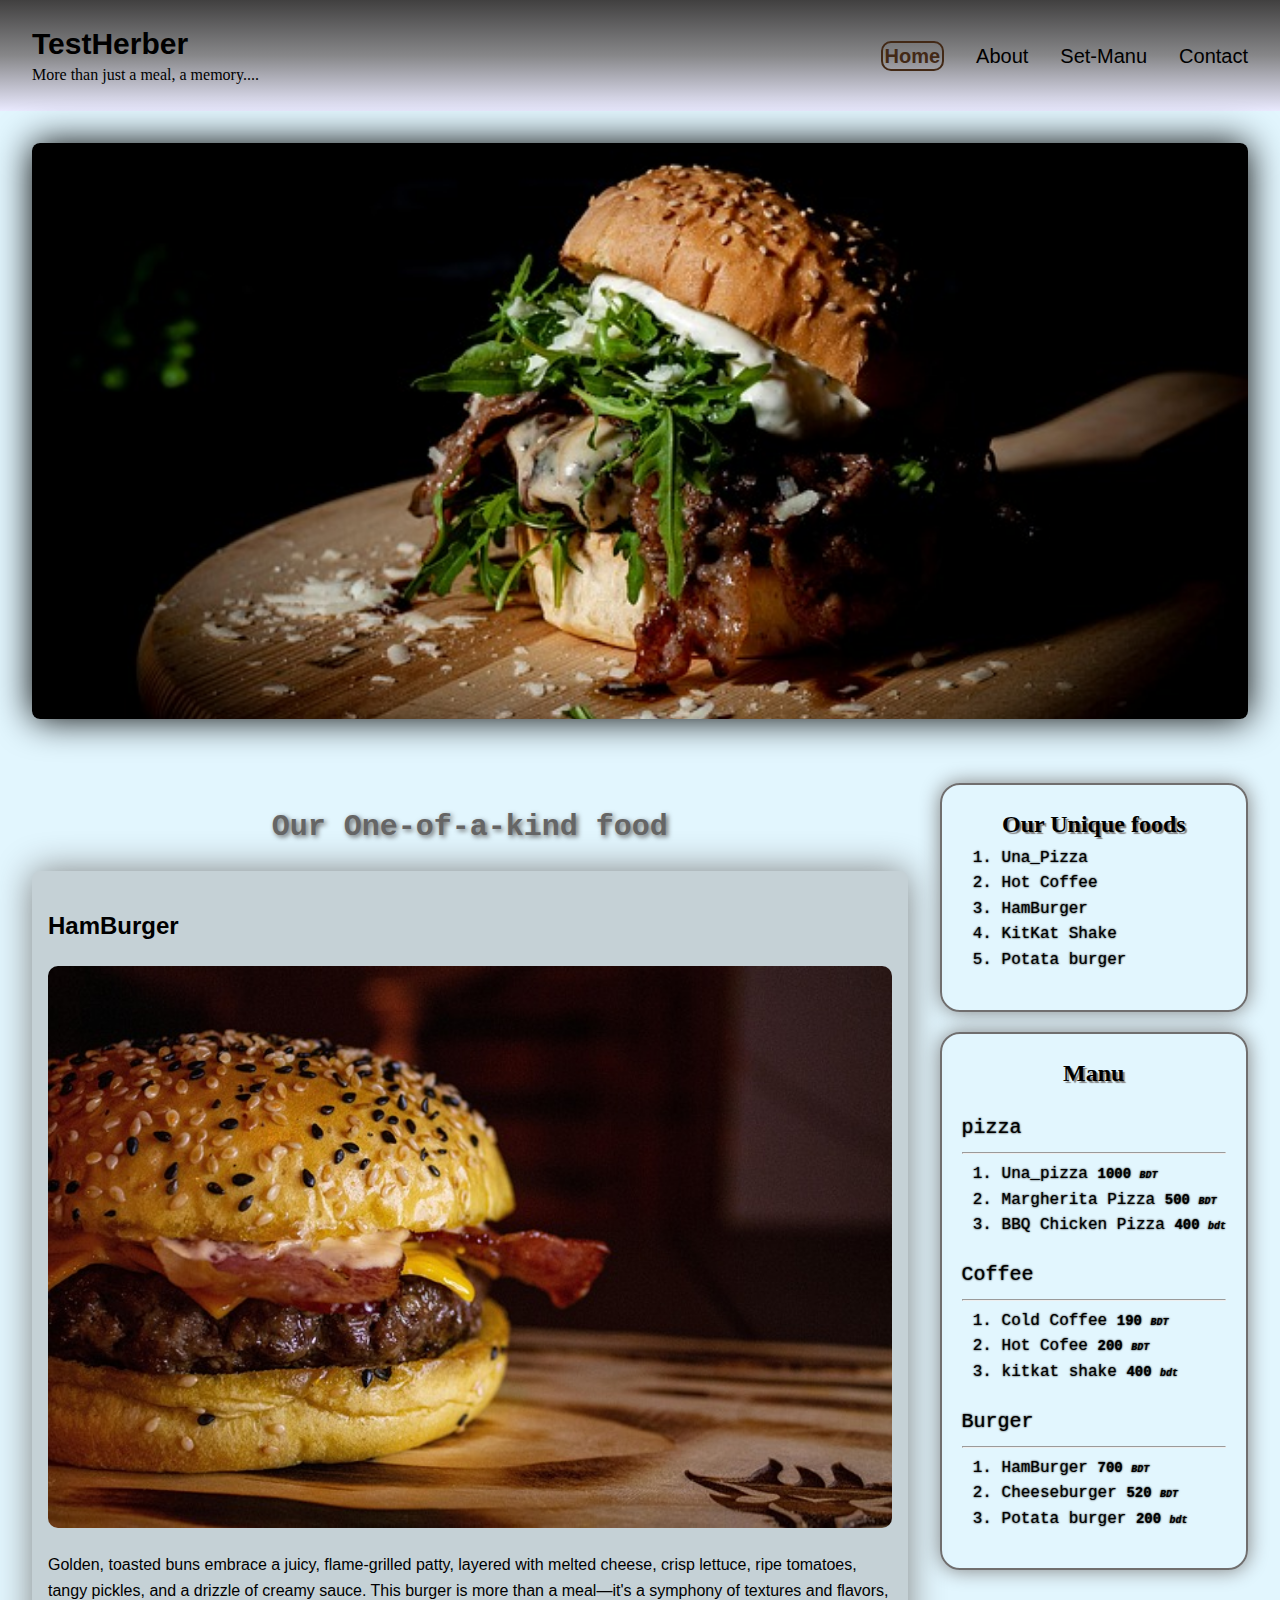
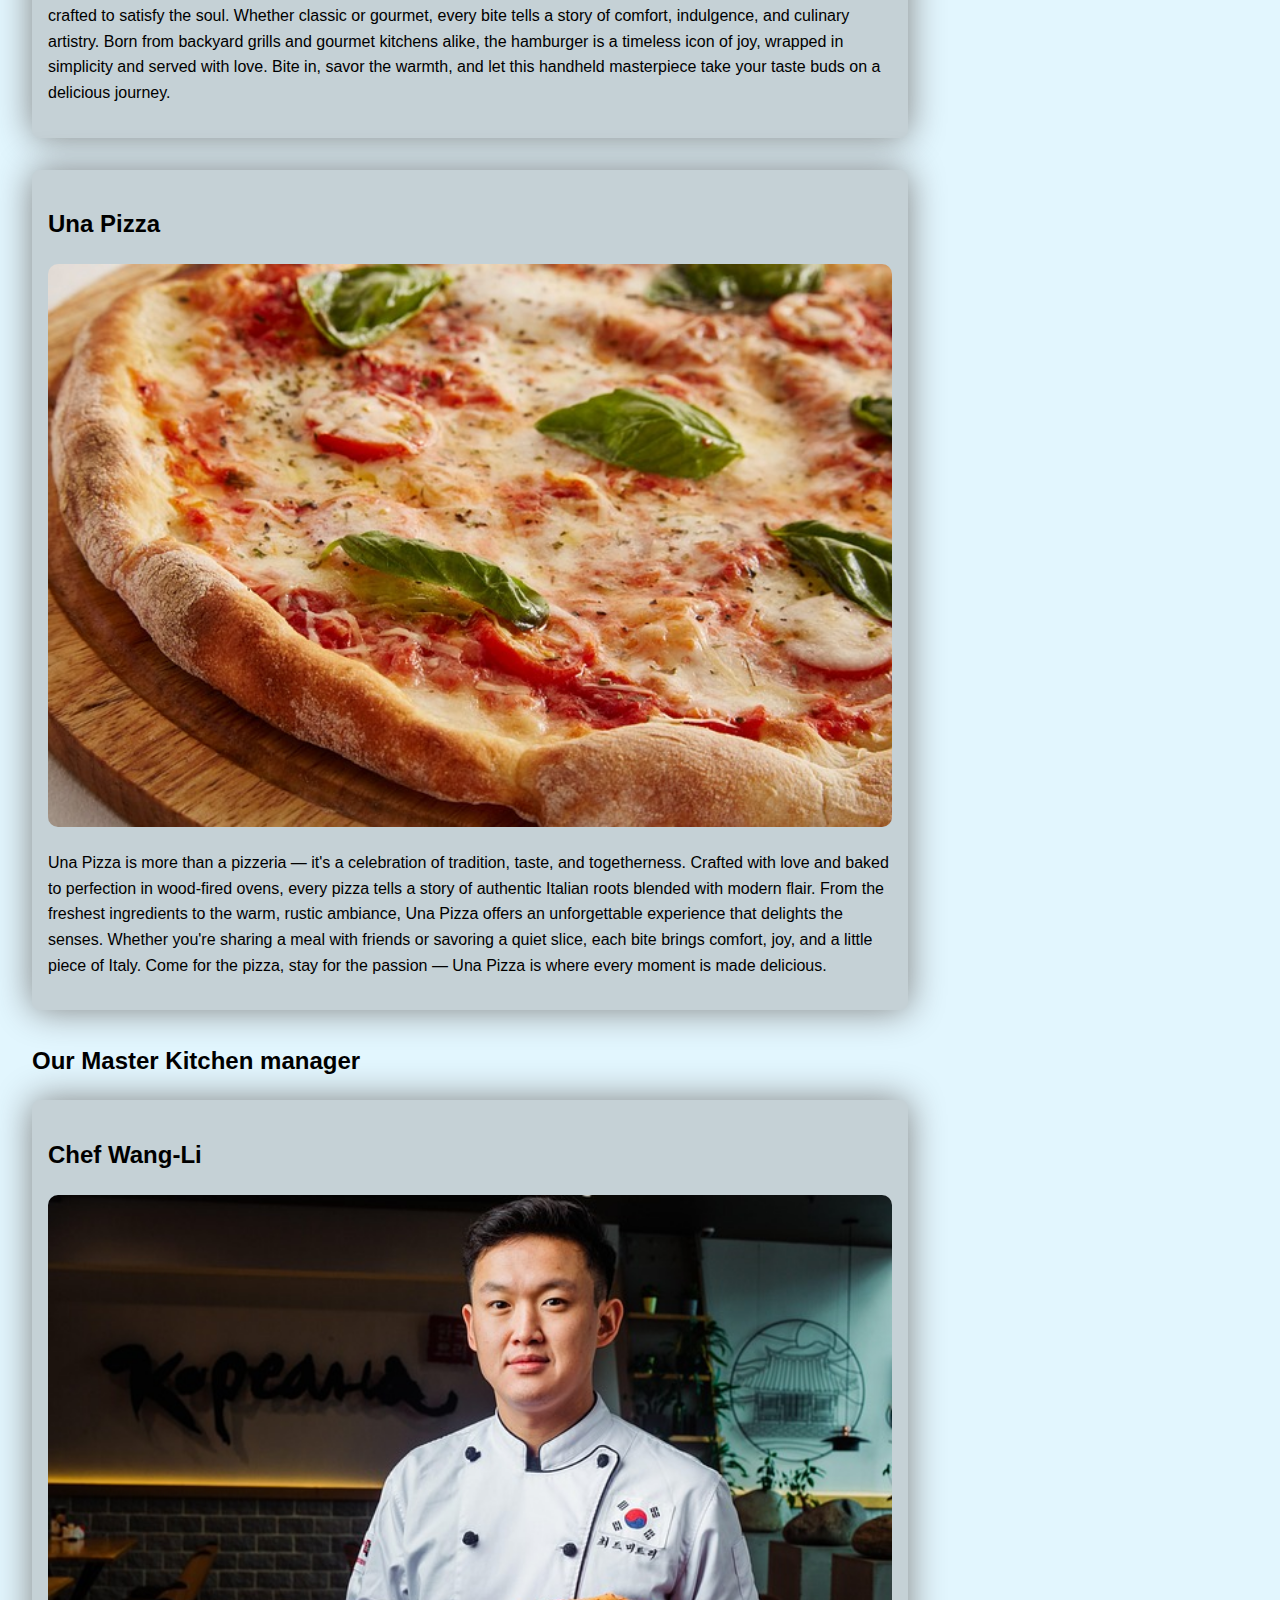
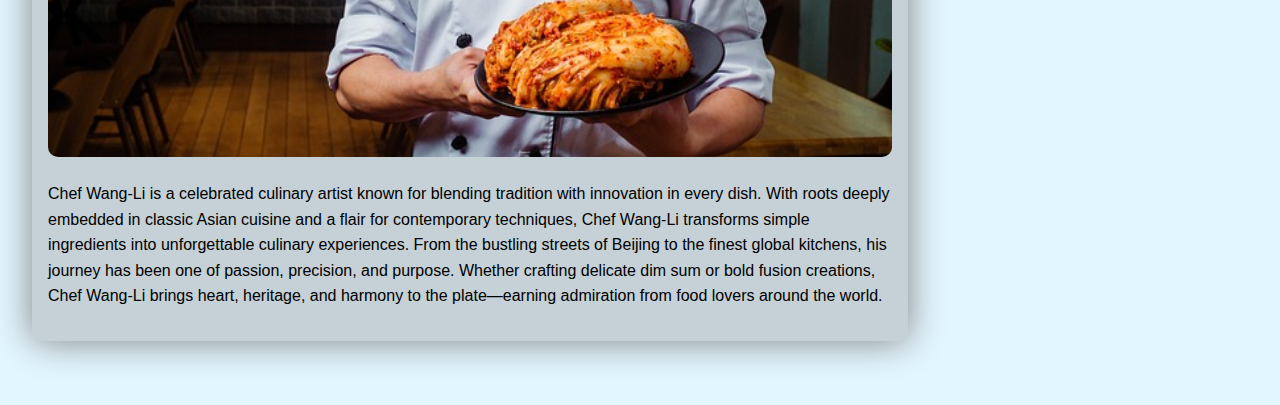
<file: index.html>
<!DOCTYPE html>
<html>

<head>
    <title>TestHerber</title>
    <link rel="stylesheet" href="style.css">
    <link rel="icon" href="res.png" type="image/x-icon">
</head>

<body>
    <header>
        <section class="navbar">
            <div class="logo">
                <h1>TestHerber</h1>
                <p>More than just a meal, a memory....</p>
            </div>
            <nav>
                <ul>
                    <li><a href="index.html" class="active">Home</a></li>
                    <li><a href="#">About</a></li>
                    <li><a href="setmanus.html">Set-Manu</a></li>
                    <li><a href="contactPage.html">Contact</a></li>
                </ul>
            </nav>
        </section>
    </header>
    <section class="container">
        <div class="slider-wellpeaper">
            <div class="slider">
                <img id="slider-1" src="Picture_1.jpg" alt="pic-1">
                <img id="slider-2" src="Picture_2.jpg" alt="pic-2">
                <img id="slider-3" src="Picture_3.jpg" alt="pic-3">
            </div>
            <div class="slider-nav">
                <a href="#slider1"></a>
                <a href="#slider2"></a>
                <a href="#slider3"></a>
            </div>
        </div>

    </section>
    <main class="container-1">
        <section class="Contact">
            <h1 class="header">Our One-of-a-kind food</h1>
            <article>
                <h2>HamBurger</h2>
                <img src="artical-pic1.jpg" alt="HamBurger">
                <p>Golden, toasted buns embrace a juicy, flame-grilled patty, layered with melted cheese, crisp lettuce,
                    ripe tomatoes,
                    tangy pickles, and a drizzle of creamy sauce. This burger is more than a meal—it's a symphony of
                    textures and flavors,
                    crafted to satisfy the soul. Whether classic or gourmet, every bite tells a story of comfort,
                    indulgence, and culinary
                    artistry. Born from backyard grills and gourmet kitchens alike, the hamburger is a timeless icon of
                    joy, wrapped in
                    simplicity and served with love. Bite in, savor the warmth, and let this handheld masterpiece take
                    your taste buds on a
                    delicious journey.</p>
            </article>
            <article>
                <h2>Una Pizza</h2>
                <img src="artical_pic2.jpg" alt="una_pizza">
                <p>Una Pizza is more than a pizzeria — it's a celebration of tradition, taste, and togetherness. Crafted
                    with love and
                    baked to perfection in wood-fired ovens, every pizza tells a story of authentic Italian roots
                    blended with modern flair.
                    From the freshest ingredients to the warm, rustic ambiance, Una Pizza offers an unforgettable
                    experience that delights
                    the senses. Whether you're sharing a meal with friends or savoring a quiet slice, each bite brings
                    comfort, joy, and a
                    little piece of Italy. Come for the pizza, stay for the passion — Una Pizza is where every moment is
                    made delicious.</p>
            </article>
            <h2>Our Master Kitchen manager</h2>
            <article>
                <h2>Chef Wang-Li</h2>
                <img src="headchef.jpg" alt="chef">
                <p>Chef Wang-Li is a celebrated culinary artist known for blending tradition with innovation in every
                    dish. With roots
                    deeply embedded in classic Asian cuisine and a flair for contemporary techniques, Chef Wang-Li
                    transforms simple
                    ingredients into unforgettable culinary experiences. From the bustling streets of Beijing to the
                    finest global kitchens,
                    his journey has been one of passion, precision, and purpose. Whether crafting delicate dim sum or
                    bold fusion creations,
                    Chef Wang-Li brings heart, heritage, and harmony to the plate—earning admiration from food lovers
                    around the world.</p>
            </article>
        </section>
        <aside>
            <section class="side-bar">
                <h2>Our Unique foods</h2>
                <ul>
                    <li> Una_Pizza</li>
                    <li>Hot Coffee</li>
                    <li> HamBurger</li>
                    <li> KitKat Shake</li>
                    <li> Potata burger</li>
                </ul>
            </section>
            <section class="side-bar">
                <h2>Manu</h2>
                <p class="side-bar_p">pizza</p>
                <hr>
                <ul>
                    <li>Una_pizza <b>1000 <i>BDT</i></b></li>
                    <li>Margherita Pizza <b>500 <i>BDT</i></b></li>
                    <li>BBQ Chicken Pizza <b>400 <i>bdt</i></b></li>
                </ul>
                <p class="side-bar_p">Coffee</p>
                <hr>
                <ul>
                    <li>Cold Coffee <b>190 <i>BDT</i></b></li>
                    <li>Hot Cofee <b>200 <i>BDT</i></b></li>
                    <li>kitkat shake <b>400 <i>bdt</i></b></li>
                </ul>
                <p class="side-bar_p">Burger</p>
                <hr>
                <ul>
                    <li>HamBurger <b>700 <i>BDT</i></b></li>
                    <li>Cheeseburger <b>520 <i>BDT</i></b></li>
                    <li>Potata burger <b>200 <i>bdt</i></b></li>
                </ul>

            </section>
        </aside>
    </main>
</body>

</html>

<!-- mountain of test -->
<!-- Smells that tickile on your nose -->
<!-- More than just a meal, a memory. -->
</file>
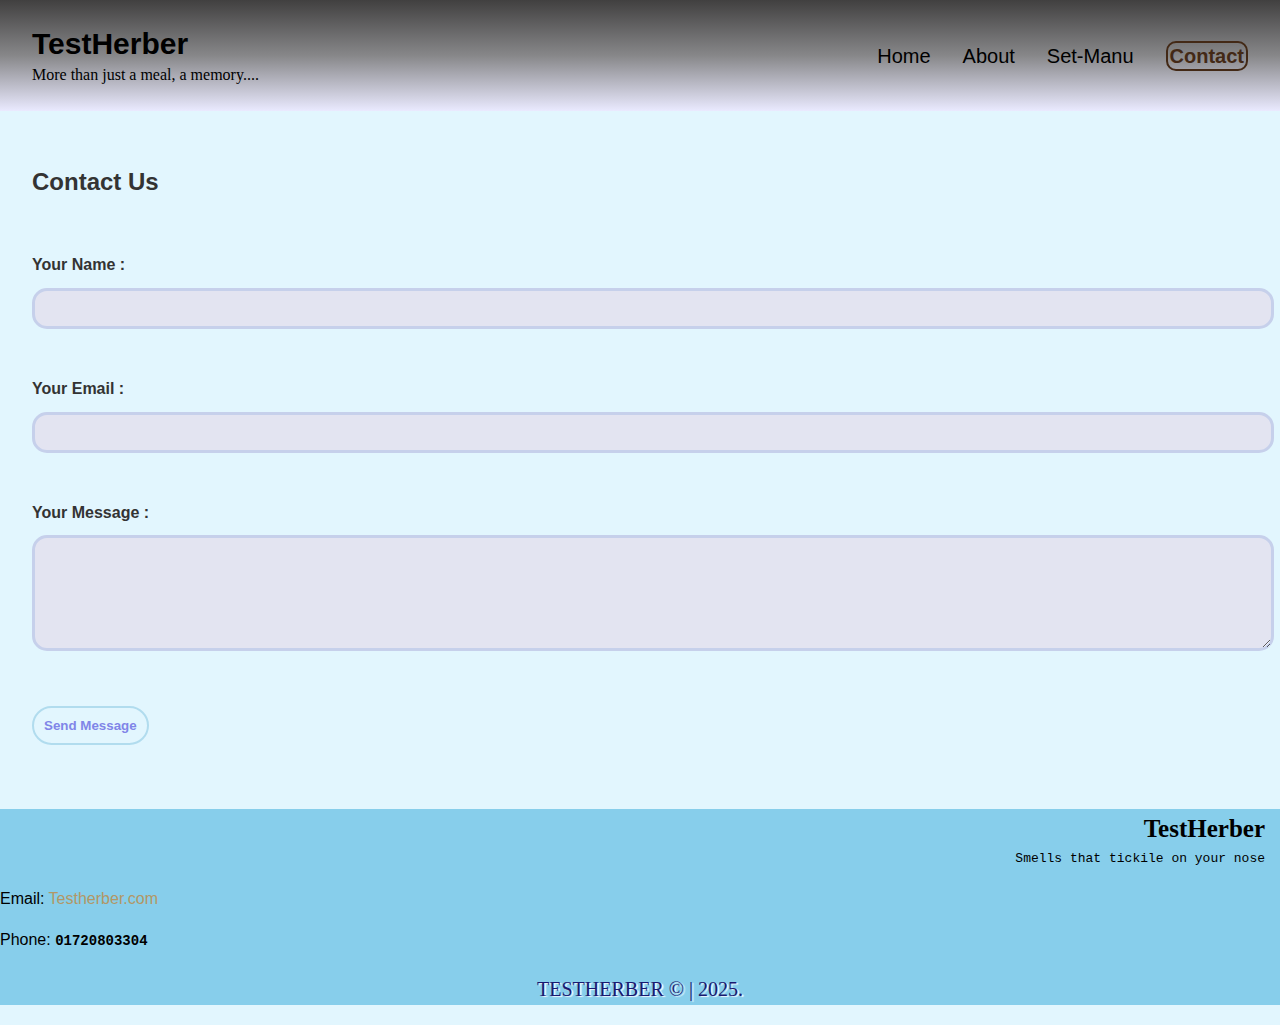
<file: contactPage.html>
<!DOCTYPE html>
<html>

<head>
    <title>TestHerber</title>
    <link rel="stylesheet" href="style.css">
    <link rel="icon" href="res.png" type="image/x-icon">
</head>

<body>
    <header>
        <section class="navbar">
            <div class="logo">
                <h1>TestHerber</h1>
                <p>More than just a meal, a memory....</p>
            </div>
            <nav>
                <ul>
                    <li><a href="index.html">Home</a></li>
                    <li><a href="#">About</a></li>
                    <li><a href="setmanus.html">Set-Manu</a></li>
                    <li><a href="contactPage.html" class="active">Contact</a></li>
                </ul>
            </nav>
        </section>
    </header>
    <main class="container">
        <form>
            <h2>Contact Us</h2>
            <p>
                <label>Your Name :</label>
                <input type="text">
            </p>
            <p>
                <label>Your Email :</label>
                <input type="email">
            </p>
            <p>
                <label>Your Message :</label>
                <textarea rows="6"></textarea>
            </p>
            <p>
                <button type="submit">Send Message</button>
            </p>
        </form>
    </main>

    <footer>
        <p>
        <h3 class="footer-header">TestHerber</h3>
        <p class="caption">Smells that tickile on your nose</p>
        </p>
        <p>
            Email: <a href="mailto:contract@testherber.com" class="mail">Testherber.com</a>
        </p>
        <p>
            Phone: <b class="bold">01720803304</b>
        </p>
        <p class="footer_copy">TESTHERBER &copy; | 2025.</p>
    </footer>
</body>

</html>
</file>
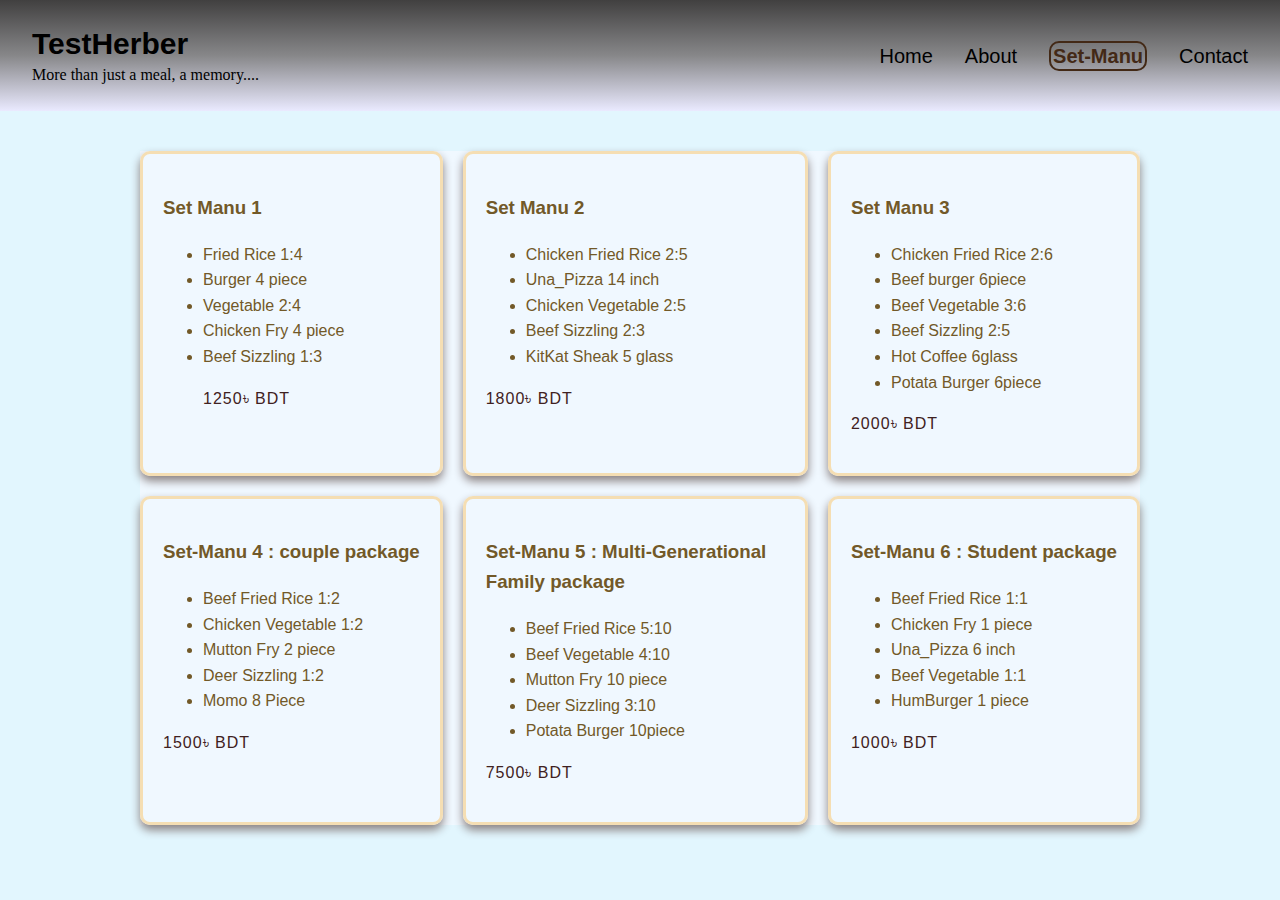
<file: setmanus.html>
<html>

<head>
    <title>TestHerber</title>
    <link rel="stylesheet" href="style.css">
    <link rel="icon" href="res.png" type="image/x-icon">
</head>

<body class="contactPage-body">
    <header>
        <section class="navbar">
            <div class="logo">
                <h1>TestHerber</h1>
                <p>More than just a meal, a memory....</p>
            </div>
            <nav>
                <ul>
                    <li><a href="index.html">Home</a></li>
                    <li><a href="#">About</a></li>
                    <li><a href="setmanus.html" class="active">Set-Manu</a></li>
                    <li><a href="contactPage.html">Contact</a></li>
                </ul>
            </nav>
        </section>
    </header>
    <main class="container-set_manu">
        <div class="grid">
            <section class="manu-card">
                <p>
                <h3>Set Manu 1</h3>
                <ul>
                    <li>Fried Rice 1:4</li>
                    <li>Burger 4 piece</li>
                    <li>Vegetable 2:4</li>
                    <li>Chicken Fry 4 piece</li>
                    <li>Beef Sizzling 1:3</li>
                    <p>1250৳ BDT</p>
                </ul>
                </p>

            </section>
            <section class="manu-card">
                <p>
                <h3>Set Manu 2</h3>
                <ul>
                    <li>Chicken Fried Rice 2:5</li>
                    <li>Una_Pizza 14 inch</li>
                    <li>Chicken Vegetable 2:5</li>
                    <li>Beef Sizzling 2:3</li>
                    <li>KitKat Sheak 5 glass</li>
                </ul>
                <p>1800৳ BDT</p>
                </p>

            </section>
            <section class="manu-card">
                <p>
                <h3>Set Manu 3</h3>
                <ul>
                    <li>Chicken Fried Rice 2:6</li>
                    <li>Beef burger 6piece</li>
                    <li>Beef Vegetable 3:6</li>
                    <li>Beef Sizzling 2:5</li>
                    <li>Hot Coffee 6glass</li>
                    <li>Potata Burger 6piece</li>
                </ul>
                <p>2000৳ BDT</p>
                </p>

            </section>
            <section class="manu-card">
                <p>
                <h3>Set-Manu 4 : couple package</h3>
                <ul>
                    <li>Beef Fried Rice 1:2</li>
                    <li>Chicken Vegetable 1:2</li>
                    <li>Mutton Fry 2 piece</li>
                    <li>Deer Sizzling 1:2</li>
                    <li>Momo 8 Piece</li>
                </ul>
                <p>1500৳ BDT</p>
                </p>

            </section>
            <section class="manu-card">
                <p>
                <h3>Set-Manu 5 : Multi-Generational Family package</h3>
                <ul>
                    <li>Beef Fried Rice 5:10</li>
                    <li>Beef Vegetable 4:10</li>
                    <li>Mutton Fry 10 piece</li>
                    <li>Deer Sizzling 3:10</li>
                    <li>Potata Burger 10piece</li>
                </ul>
                <p>7500৳ BDT</p>
                </p>

            </section>
            <section class="manu-card">
                <p>
                <h3>Set-Manu 6 : Student package</h3>
                <ul>
                    <li>Beef Fried Rice 1:1</li>
                    <li>Chicken Fry 1 piece</li>
                    <li>Una_Pizza 6 inch</li>
                    <li>Beef Vegetable 1:1</li>
                    <li>HumBurger 1 piece</li>
                </ul>
                <p>1000৳ BDT</p>
                </p>

            </section>
        </div>

    </main>
</body>

</html>
</file>
<file: style.css>
body {
    font-family: 'Gill Sans', 'Gill Sans MT', Calibri, 'Trebuchet MS', sans-serif;
    margin: 0;
    line-height: 1.6;
    background-color: rgb(226, 246, 254);
}

.navbar {
    display: flex;
    justify-content: space-between;
    align-items: center;
    background: linear-gradient(rgb(65, 64, 64), rgb(135, 135, 137), rgb(234, 234, 255));
    color: black;
    padding: 1rem 2rem;
}

.logo {
    margin: 0;
    line-height: 0.5;
}

.logo h1 {
    font-family: Verdana, Geneva, Tahoma, sans-serif;
    font-size: 30px;
}

.logo p {
    font-family: cursive;
    font-size: 1rem;
}

nav ul {
    list-style-type: none;
    display: flex;
    gap: 2rem;
}

nav li a {
    color: black;
    text-decoration: none;
    cursor: default;
    font-size: 20px;
}

nav li a:hover {
    font-weight: bold;
    cursor: pointer;
    color: rgb(73, 36, 36);
}

.container {
    padding: 2rem;
}

.slider-wellpeaper {
    position: relative;
    max-width: 100rem;
    margin: 0 auto;
}

.slider {
    display: flex;
    aspect-ratio: 19/9;
    overflow-x: auto;
    scroll-snap-type: x mandatory;
    scroll-behavior: smooth;
    box-shadow: 0px 0px 36px black;
    border-radius: 0.5rem;
}

.slider img {
    flex: 1 0 100%;
    scroll-snap-align: start;
    object-fit: cover;
}

.slider-nav {
    display: flex;
    column-gap: 1rem;
    position: absolute;
    bottom: 1.25rem;
    left: 50%;
    transform: translate(-50%);
    z-index: 1;
}

.slider nav a {
    width: 0.5rem;
    height: 0.5rem;
    border-radius: 50%;
    background-color: #fff;
    opacity: 0.75;
    transition: opacity ease 250ms;
}

.slider nav a:hover {
    opacity: 1;
}

.header {
    text-align: center;
    color: rgb(101, 101, 101);
    text-shadow: 2px 2px 5px;
    font-family: monospace;
    font-size: 30px;
}

.container-1 {
    display: flex;
    margin: 2rem;
    gap: 2rem;
}

.Contact {
    flex: 1;
}

.Contact article {
    background-color: rgb(197, 209, 214);
    padding: 1rem;
    margin-bottom: 2rem;
    box-shadow: 0 0 36px gray;
    border-radius: 8px;
}

.Contact article img {
    width: 100%;
    border-radius: 10px;
}

.side-bar {
    background: transparent;
    margin-bottom: 20px;
    padding: 20px;
    border-radius: 20px;
    box-shadow: 0 0 20px gray;
    border: 2px solid rgb(112, 110, 110);
}

.side-bar h2 {
    text-align: center;
    margin: 0;
    padding: 0;
    font-family: cursive;
    text-shadow: 2px 2px 1px gray;
}

.side-bar_p {
    font-family: 'Courier New', Courier, monospace;
    text-shadow: 0 0 2px;
    font-size: 20px;
    margin-bottom: 0;
}

.side-bar ul {
    font-family: 'Courier New', Courier, monospace;
    text-shadow: 0 0 2px;
    list-style-type: decimal;
    margin-top: 2px;
}

b {
    font-size: 14px;
    font-family: monospace;
}

i {
    font-size: 10px;
}

.active {
    color: rgb(67, 41, 22);
    padding: 2px;
    border: 2px solid rgb(67, 41, 22);
    border-radius: 10px;
    font-weight: bold;
}

.container-set_manu {
    padding: 40px 20px;
    max-width: 1000px;
    margin: 0 auto;
}

.grid {
    display: grid;
    grid-template-columns: auto auto auto;
    background-color: aliceblue;
    gap: 20px;
}

.manu-card {
    background: transparent;
    border: 3px solid wheat;
    padding: 20px;
    border-radius: 10px;
    box-shadow: 0px 5px 10px rgb(138, 129, 129);
    color: rgb(114, 89, 40);
}

.manu-card p {
    color: rgb(63, 33, 33);
    letter-spacing: 1px;
}

.manu-card:hover {
    cursor: pointer;
    box-shadow: 0px 5px 10px rgb(37, 36, 36);
}

.manu-card p:hover {
    text-decoration: underline;
}

form {
    color: #333;
    display: grid;
    gap: 15px;
}

form label {
    font-weight: bold;
}

input,
textarea {
    padding: 10px;
    width: 100%;
    border: 3px solid rgb(198, 208, 235);
    border-radius: 15px;
    background-color: rgb(227, 228, 241);
    margin-top: 10px;
    cursor: progress;
}

form button {
    background: transparent;
    border: 2px solid rgba(174, 218, 237, 0.953);
    padding: 10px;
    border-radius: 20px;
    color: rgb(128, 133, 232);
    font-weight: bold;
    cursor: pointer;
}

form button:hover {
    box-shadow: 0 0 10px;
}

.footer-header {
    font-family: cursive;
    font-size: 25px;
    margin: 0;
    padding: 0%;
    cursor: pointer;
    text-align: right;
    padding-right: 15px;
}

.caption {
    margin: 0;
    font-family: monospace;
    cursor: pointer;
    text-align: right;
    padding-right: 15px;
}

.mail {
    text-decoration: none;
    color: rgb(178, 151, 101);
}

.footer_copy {
    text-align: center;
    cursor: pointer;
    text-shadow: 2px 1px 1px aliceblue;
    color: midnightblue;
    font-size: 20px;
    font-family: cursive;
}

footer {
    background-color: skyblue;
}
</file>
